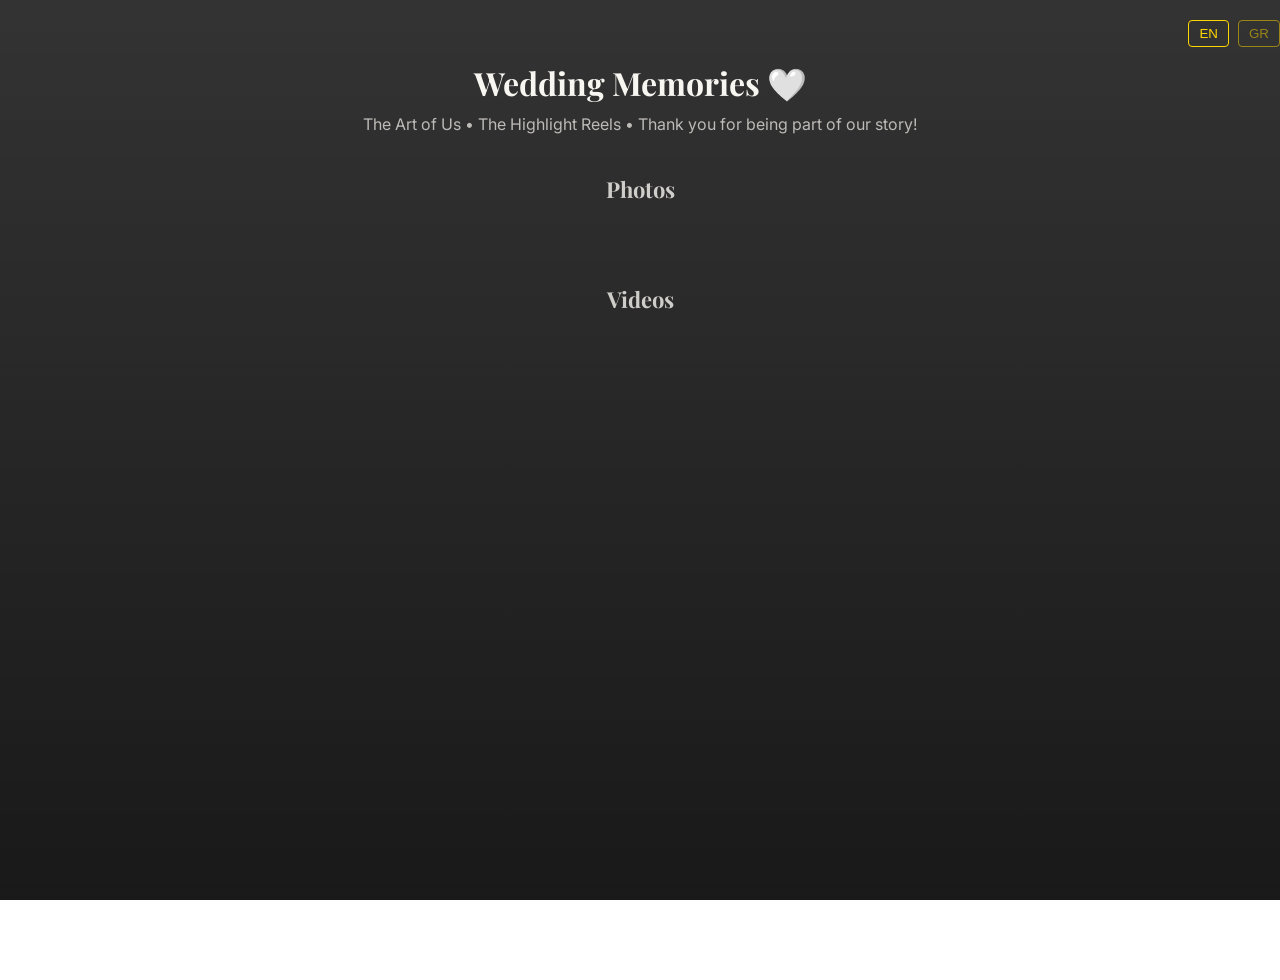
<file: src/digital-album.html>
<!DOCTYPE html>
<html>
<head>
<meta charset="UTF-8" />
<meta name="viewport" content="width=device-width, initial-scale=1.0" />
<title>Wedding Memories</title>

<link href="https://fonts.googleapis.com/css2?family=Playfair+Display:wght@500;700&family=Inter:wght@300;400&display=swap" rel="stylesheet">
<link rel="stylesheet" href="https://cdnjs.cloudflare.com/ajax/libs/font-awesome/6.5.1/css/all.min.css">
<link rel="icon" type="image/png" href="./media/us-married_copy.png">

<style>
:root{
  --gold:#d4af37;
  --ivory:#f8f6f1;
}
html { height: 100%; }

body {
  margin: 0;
  min-height: 100vh;
  font-family: 'Inter', sans-serif;
  color: var(--ivory);
  padding: 40px 20px;
  background:
    linear-gradient(rgba(0,0,0,.80), rgba(0,0,0,.90)),
    url('https://images.unsplash.com/photo-1520854221256-17451cc331bf?q=80&w=2000&auto=format&fit=crop');
  background-position: center center;
  background-size: cover;
  background-repeat: no-repeat;
  background-attachment: fixed;
}

header { position: absolute; top: 0; width: 100%; }

.language-switch { position: absolute; top: 20px; right: 20px; }
.language-switch button {
  background: transparent;
  border: 1px solid gold;
  color: gold;
  padding: 5px 10px;
  margin-left: 5px;
  cursor: pointer;
  border-radius: 4px;
  transition: all .2s;
}
.language-switch button:hover { background: gold; color: black; }

h1 {
  font-family: 'Playfair Display', serif;
  text-align: center;
  font-size: 32px;
  margin-bottom: 10px;
}
h2 {
  font-family: 'Playfair Display', serif;
  text-align: center;
  font-size: 22px;
  opacity: .8;
  margin: 40px 0 20px;
}
.subtitle { text-align: center; opacity: .7; margin-bottom: 40px; }

.gallery {
  display: grid;
  grid-template-columns: repeat(auto-fill, minmax(250px, 1fr));
  gap: 18px;
  max-width: 1200px;
  margin: 0 auto 60px auto;
  padding: 0 20px;
}

.photo-card {
  position: relative;
  border-radius: 25px;
  overflow: hidden;
  background: #111;
  box-shadow: 0 20px 60px rgba(0,0,0,.6);
  transition: all .4s ease;
  cursor: pointer;
  /* Ensure height is defined by content */
  aspect-ratio: 3 / 4;
}

.photo-card:hover {
  transform: scale(1.03);
  box-shadow: 0 25px 80px rgba(212,175,55,.3);
}

.photo-card img,
.photo-card video {
  width: 100%;
  height: 100%;
  object-fit: cover;
  display: block;
}

/* Smooth removal animation */
.photo-card.removing {
  animation: fadeOut .4s ease forwards;
  pointer-events: none;
}

@keyframes fadeOut { to { opacity: 0; transform: scale(0.95); } }

.fade-in {
  animation: fadeIn .6s ease forwards;
  opacity: 0;
}
@keyframes fadeIn { to { opacity: 1; } }

#status {
  text-align: center;
  margin-top: 20px;
  font-size: 14px;
  opacity: .6;
}

.section-empty {
  text-align: center;
  opacity: .4;
  font-size: 14px;
  grid-column: 1 / -1;
  padding: 20px 0;
}

/* ================= MODAL ================= */
.modal {
  position: fixed;
  inset: 0;
  background: rgba(0,0,0,0.95);
  display: none;
  align-items: center;
  justify-content: center;
  z-index: 1000;
  padding: 20px;
}

.modal-content {
  max-width: 90%;
  max-height: 80vh;
  border-radius: 20px;
  overflow: hidden;
  box-shadow: 0 20px 80px rgba(0,0,0,.8);
  display: flex;
  align-items: center;
  justify-content: center;
}

.modal-content img,
.modal-content video {
  max-width: 100%;
  max-height: 80vh;
  width: auto;
  height: auto;
  display: block;
}

.modal-actions {
  position: absolute;
  bottom: 40px;
  display: flex;
  gap: 20px;
}

.modal-btn {
  padding: 12px 20px;
  border-radius: 30px;
  border: none;
  cursor: pointer;
  font-size: 14px;
  background: var(--gold);
  color: #000;
  font-weight: 600;
  transition: opacity .2s;
}
.modal-btn:hover { opacity: .85; }

.close-btn {
  position: absolute;
  top: 30px;
  right: 30px;
  font-size: 28px;
  cursor: pointer;
  color: white;
  z-index: 10;
  line-height: 1;
}
</style>
</head>

<body>
<header>
  <div class="language-switch">
    <button onclick="setLanguage('en')" id="btn-en">EN</button>
    <button onclick="setLanguage('gr')" id="btn-gr">GR</button>
  </div>
</header>

<h1 id="header"></h1>
<div class="subtitle" id="subtitle"></div>

<h2 id="photos_header"></h2>
<div id="photoGallery" class="gallery"></div>

<h2 id="videos_header"></h2>
<div id="videoGallery" class="gallery"></div>

<p id="status"></p>

<!-- FULLSCREEN MODAL -->
<div id="mediaModal" class="modal">
  <span id="closeModal" class="close-btn">✕</span>
  <div class="modal-content"></div>
  <div class="modal-actions">
    <button id="downloadBtn" class="modal-btn">
      <i class="fa-solid fa-download"></i>
      <span class="btn-text" id="downloadLabel"></span>
    </button>
    <button id="shareBtn" class="modal-btn" style="display:none;">
      <i class="fa-solid fa-share-nodes"></i>
      <span class="btn-text" id="shareLabel"></span>
    </button>
  </div>
</div>

<!-- ================= i18n ================= -->
<script>
const translations = {
  en: {
    header: "Wedding Memories 🤍",
    subtitle: "The Art of Us • The Highlight Reels • Thank you for being part of our story!",
    photos_header: "Photos",
    videos_header: "Videos",
    status_loading: "Loading...",
    status_loaded: (n, total) => `Loaded ${n} / ${total}`,
    status_done: "",
    download: "Download",
    share: "Share"
  },
  gr: {
    header: "Γαμήλιες Αναμνήσεις 🤍",
    subtitle: "Η Τέχνη του «Μαζί» • Οι Κορυφαίες Στιγμές • Ευχαριστούμε που είστε κομμάτι της ιστορίας μας!",
    photos_header: "Φωτογραφίες",
    videos_header: "Βίντεο",
    status_loading: "Φόρτωση...",
    status_loaded: (n, total) => `Φορτώθηκαν ${n} / ${total}`,
    status_done: "",
    download: "Κατέβασμα",
    share: "Κοινοποίηση"
  }
};

let currentLang = "en";

function setLanguage(lang) {
  currentLang = lang;
  localStorage.setItem("language", lang);
  applyLanguage(lang);
}

function applyLanguage(lang) {
  const t = translations[lang] || translations.en;
  document.documentElement.lang = lang;
  document.getElementById("header").textContent          = t.header;
  document.getElementById("subtitle").textContent        = t.subtitle;
  document.getElementById("photos_header").textContent   = t.photos_header;
  document.getElementById("videos_header").textContent   = t.videos_header;
  document.getElementById("downloadLabel").textContent   = t.download;
  document.getElementById("shareLabel").textContent      = t.share;
  document.getElementById("btn-en").style.opacity        = lang === "en" ? "1" : "0.5";
  document.getElementById("btn-gr").style.opacity        = lang === "gr" ? "1" : "0.5";
}

document.addEventListener("DOMContentLoaded", () => {
  const saved = localStorage.getItem("language") || "en";
  setLanguage(saved);
});

function t(key, ...args) {
  const entry = translations[currentLang]?.[key] ?? translations.en[key];
  return typeof entry === "function" ? entry(...args) : entry ?? "";
}
</script>

<!-- ================= MAIN APP ================= -->
<script type="module">
import { createClient } from "https://esm.sh/@supabase/supabase-js@2.45.4";

/* ─── CONFIG ─────────────────────────────────────────────── */
const SUPABASE_URL      = "https://qgdifervtqgkmvonawza.supabase.co";
const SUPABASE_ANON_KEY = "eyJhbGciOiJIUzI1NiIsInR5cCI6IkpXVCJ9.eyJpc3MiOiJzdXBhYmFzZSIsInJlZiI6InFnZGlmZXJ2dHFna212b25hd3phIiwicm9sZSI6ImFub24iLCJpYXQiOjE3NzA4MTU2MDUsImV4cCI6MjA4NjM5MTYwNX0.v_Kf0OWU1F8DC3ThOPaYNne8b6a1EjPpOpGAb4HAvpA";
const PUBLIC_BUCKET     = "public-pics";
const PAGE_SIZE         = 100;

/* ─── STATE ──────────────────────────────────────────────── */
const supabase      = createClient(SUPABASE_URL, SUPABASE_ANON_KEY);
const photoGallery  = document.getElementById("photoGallery");
const videoGallery  = document.getElementById("videoGallery");
const statusEl      = document.getElementById("status");
const modal         = document.getElementById("mediaModal");
const modalContent  = modal.querySelector(".modal-content");

let allFiles     = [];   // full sorted file list from DB
let loadedFiles  = new Set(); // file_path strings already rendered
let lastIndex    = 0;
let isLoading    = false;

let currentURL      = null;
let currentFileName = null;
let currentType     = "image";

/* ─── HELPERS ────────────────────────────────────────────── */
function isMobile() {
  return /Mobi|Android|iPhone|iPad|iPod|BlackBerry|IEMobile|Opera Mini/i.test(navigator.userAgent);
}

function isVideo(path) {
  return /\.(mp4|webm|mov)$/i.test(path);
}

function setStatus(msg) {
  statusEl.textContent = msg;
}

/* --- SCHEMA PROBE ---
   Check once at startup whether the `bucket` column exists.
   Cached so every subsequent query uses the right shape.
-------------------------------------------------- */
let hasBucketColumn = null;

async function probeBucketColumn() {
  if (hasBucketColumn !== null) return;
  try {
    const { error } = await supabase
      .from("uploads")
      .select("bucket")
      .limit(1)
      .maybeSingle();
    // PostgREST code "42703" = undefined_column
    hasBucketColumn = !error || error.code !== "42703";
  } catch (_) {
    hasBucketColumn = false;
  }
  console.log("[schema] bucket column " + (hasBucketColumn ? "found" : "not found - using visibility-only filter"));
}

/* --- SOURCE OF TRUTH: uploads table ---
   Always queries the DB, never lists storage directly.
   If bucket column exists we filter by it so files moved to
   private-pics vanish the instant their DB row is updated.
-------------------------------------------------- */
async function fetchPublicFilePaths() {
  await probeBucketColumn();

  let query = supabase
    .from("uploads")
    .select("file_path, file_type, created_at")
    .eq("visibility", "public")
    .order("created_at", { ascending: false });

  if (hasBucketColumn) {
    query = query.eq("bucket", PUBLIC_BUCKET);
  }

  const { data, error } = await query;

  if (error) {
    const msg = error.message || error.code || error.hint || "unknown error";
    console.error("[fetchPublicFilePaths] " + msg);
    setStatus("Could not load photos - check console for details.");
    return [];
  }

  return data ?? [];
}

/* ─── INITIAL LOAD ───────────────────────────────────────── */
async function initialLoad() {
  setStatus(t("status_loading"));
  loadedFiles.clear();
  photoGallery.innerHTML = "";
  videoGallery.innerHTML = "";
  lastIndex = 0;

  const rows = await fetchPublicFilePaths();

  if (!rows.length) {
    setStatus(t("status_done"));
    return;
  }

  // Store file paths for paginated rendering
  allFiles = rows.map(r => ({
    path:     r.file_path,
    fileType: r.file_type ?? null
  }));

  await renderNextPage();
}

/* ─── PAGINATED RENDERING ────────────────────────────────── */
async function renderNextPage() {
  if (isLoading || lastIndex >= allFiles.length) return;
  isLoading = true;

  const slice     = allFiles.slice(lastIndex, lastIndex + PAGE_SIZE);
  const paths     = slice.map(f => f.path);
  lastIndex      += PAGE_SIZE;

  // Batch-create signed URLs (1 API call for the whole page)
  const { data: signed, error } = await supabase.storage
    .from(PUBLIC_BUCKET)
    .createSignedUrls(paths, 3600);

  if (error) {
    console.error("[createSignedUrls]", error);
    isLoading = false;
    return;
  }

  signed.forEach((item, i) => {
    if (!item.signedUrl || loadedFiles.has(item.path)) return;

    // Determine type: prefer DB file_type, fallback to extension
    const dbType   = slice[i]?.fileType ?? "";
    const type     = dbType.startsWith("video") || isVideo(item.path) ? "video" : "image";

    createMediaCard(item.path, item.signedUrl, type);
  });

  setStatus(
    lastIndex < allFiles.length
      ? t("status_loaded", Math.min(lastIndex, allFiles.length), allFiles.length)
      : t("status_done")
  );

  isLoading = false;
}

/* ─── REMOVE CARD (called on visibility/bucket change) ──── */
function removeCard(filePath) {
  const card = document.querySelector(`.photo-card[data-file-path="${CSS.escape(filePath)}"]`);
  if (!card) return;

  card.classList.add("removing");

  // If this card is currently open in the modal, close it
  if (currentFileName === filePath) {
    closeModal();
  }

  card.addEventListener("animationend", () => {
    card.remove();
    loadedFiles.delete(filePath);

    // Remove from allFiles list so it isn't re-fetched in next page
    allFiles = allFiles.filter(f => f.path !== filePath);
  }, { once: true });
}

/* ─── MODAL ──────────────────────────────────────────────── */
function openModal(url, filePath, type) {
  currentURL      = url;
  currentFileName = filePath;
  currentType     = type;

  modalContent.innerHTML = "";

  if (type === "video") {
    const video       = document.createElement("video");
    video.src         = url;
    video.controls    = true;
    video.autoplay    = true;
    video.playsInline = true;
    modalContent.appendChild(video);
  } else {
    const img = document.createElement("img");
    img.src   = url;
    modalContent.appendChild(img);
  }

  document.getElementById("shareBtn").style.display =
    (isMobile() && navigator.canShare) ? "inline-block" : "none";

  modal.style.display = "flex";
}

function closeModal() {
  const video = modalContent.querySelector("video");
  if (video) video.pause();
  modal.style.display = "none";
}

document.getElementById("closeModal").addEventListener("click", closeModal);

modal.addEventListener("click", e => {
  if (e.target === modal) closeModal();
});

document.addEventListener("keydown", e => {
  if (e.key === "Escape") closeModal();
});

/* ─── DOWNLOAD ───────────────────────────────────────────── */
document.getElementById("downloadBtn").addEventListener("click", async () => {
  if (!currentURL) return;
  try {
    const response = await fetch(currentURL);
    const blob     = await response.blob();
    const filename = currentFileName.split("/").pop();

    if (isMobile()) {
      window.open(URL.createObjectURL(blob), "_blank");
    } else {
      const a      = document.createElement("a");
      a.href       = URL.createObjectURL(blob);
      a.download   = filename;
      document.body.appendChild(a);
      a.click();
      a.remove();
    }
  } catch (err) {
    console.error("Download failed:", err);
  }
});

/* ─── SHARE ──────────────────────────────────────────────── */
document.getElementById("shareBtn").addEventListener("click", async () => {
  if (!currentURL || !isMobile()) return;
  try {
    const response = await fetch(currentURL);
    const blob     = await response.blob();
    const filename = currentFileName.split("/").pop();
    const file     = new File([blob], filename, { type: blob.type });

    if (navigator.canShare?.({ files: [file] })) {
      await navigator.share({
        title: "Wedding Memory 🤍",
        text:  "Beautiful moment from the wedding ✨",
        files: [file]
      });
    } else {
      alert("Sharing not supported on this device.");
    }
  } catch (err) {
    console.error("Share failed:", err);
  }
});

/* ─── INFINITE SCROLL ────────────────────────────────────── */
window.addEventListener("scroll", () => {
  if (window.innerHeight + window.scrollY >= document.body.offsetHeight - 400) {
    renderNextPage();
  }
});

/* --- REALTIME SUBSCRIPTION ---
   Handles all uploads table changes:
   INSERT  + public  + public-pics bucket  -> prepend card
   UPDATE  -> not public OR wrong bucket   -> remove card
   UPDATE  -> back to public               -> prepend card
   DELETE                                  -> remove card
-------------------------------------------------- */
supabase
  .channel("uploads-realtime")
  .on(
    "postgres_changes",
    { event: "*", schema: "public", table: "uploads" },
    async (payload) => {
      try {
        const { eventType, new: newRow, old: oldRow } = payload;

        if (eventType === "DELETE") {
          removeCard(oldRow.file_path);
          return;
        }

        const filePath    = newRow.file_path;
        const isPublic    = newRow.visibility === "public";
        const inPubBucket = !hasBucketColumn || newRow.bucket === PUBLIC_BUCKET;
        const shouldShow  = isPublic && inPubBucket;

        if (eventType === "UPDATE") {
          if (!shouldShow) {
            removeCard(filePath);
          } else if (!loadedFiles.has(filePath)) {
            await prependSingleFile(filePath, newRow.file_type);
          }
          return;
        }

        if (eventType === "INSERT" && shouldShow && !loadedFiles.has(filePath)) {
          await prependSingleFile(filePath, newRow.file_type);
        }
      } catch (err) {
        // Swallow internal realtime errors (e.g. DataCloneError from channel internals)
        console.warn("[Realtime] handler error:", err && err.message || err);
      }
    }
  )
  .subscribe((status, err) => {
    if (status === "SUBSCRIBED") {
      console.log("[Realtime] Subscribed to uploads changes");
    } else if (err) {
      console.warn("[Realtime] Subscription issue:", err && err.message || status);
    }
  });

/* ─── PREPEND A SINGLE NEW FILE ──────────────────────────── */
async function prependSingleFile(filePath, dbFileType) {
  const { data, error } = await supabase.storage
    .from(PUBLIC_BUCKET)
    .createSignedUrl(filePath, 3600);

  if (error || !data?.signedUrl) {
    console.warn("[prependSingleFile] Could not get signed URL for", filePath);
    return;
  }

  const type = (dbFileType ?? "").startsWith("video") || isVideo(filePath) ? "video" : "image";
  const card = buildCard(filePath, data.signedUrl, type);

  // Prepend to top of the correct gallery
  const gallery = type === "video" ? videoGallery : photoGallery;
  gallery.prepend(card);

  loadedFiles.add(filePath);
  allFiles.unshift({ path: filePath, fileType: dbFileType ?? null });
}

/* ─── BUILD CARD (no side effects, returns element) ─────── */
function buildCard(filePath, url, type) {
  const card            = document.createElement("div");
  card.className        = "photo-card fade-in";
  card.dataset.filePath = filePath;

  if (type === "video") {
    const video       = document.createElement("video");
    video.src         = url;
    video.preload     = "metadata";
    video.muted       = true;
    video.loop        = true;
    video.playsInline = true;
    card.appendChild(video);
  } else {
    const img    = document.createElement("img");
    img.src      = url;
    img.loading  = "lazy";
    img.decoding = "async";
    card.appendChild(img);
  }

  card.addEventListener("click", () => openModal(url, filePath, type));
  return card;
}

/* ─── CREATE CARD (delegates to buildCard, appends to gallery) ── */
function createMediaCard(filePath, url, type) {
  if (loadedFiles.has(filePath)) return;
  loadedFiles.add(filePath);
  const card = buildCard(filePath, url, type);
  if (type === "video") videoGallery.appendChild(card);
  else                  photoGallery.appendChild(card);
}

/* ─── KICK OFF ───────────────────────────────────────────── */
initialLoad();
</script>
</body>
</html>
</file>
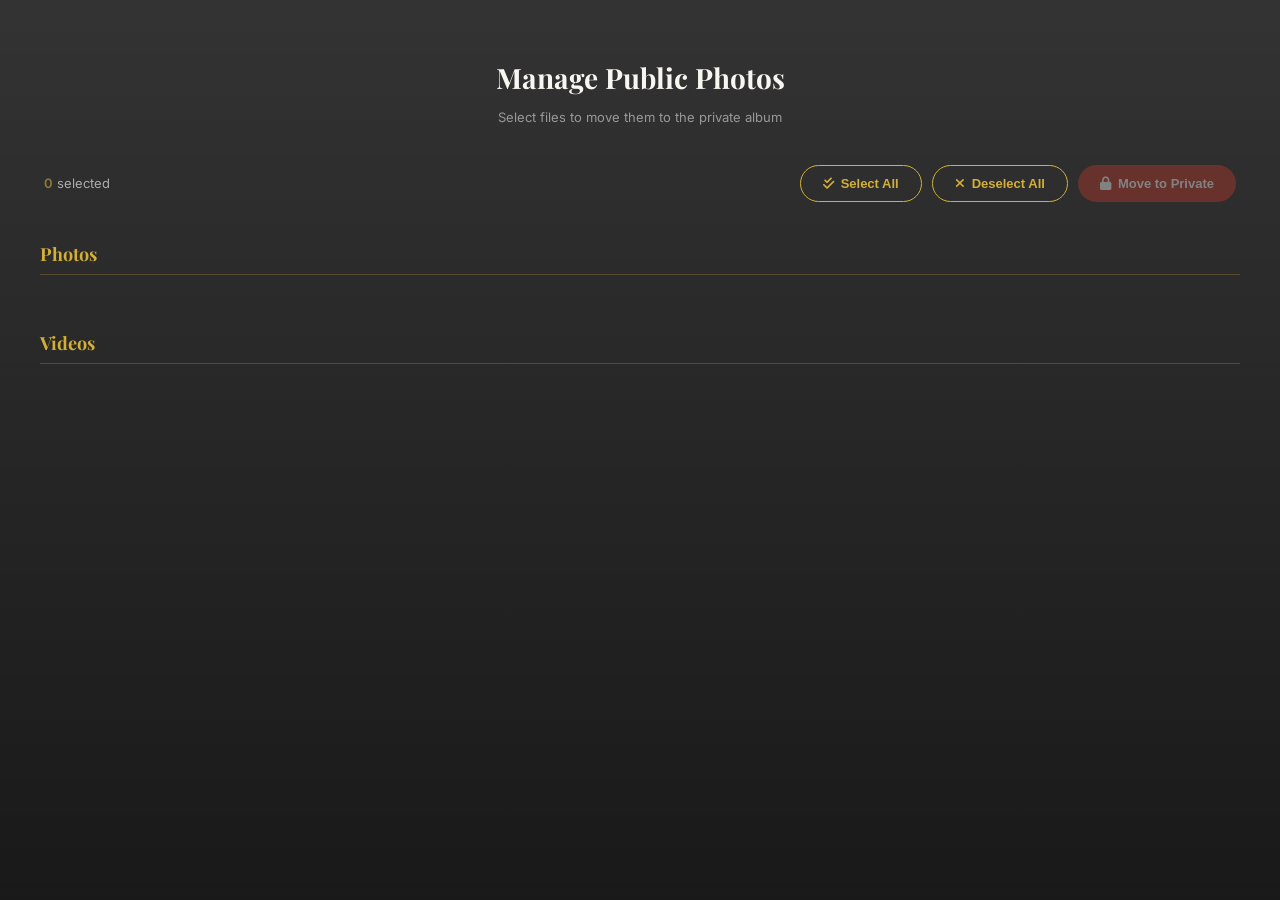
<file: src/manage-public.html>
<!DOCTYPE html>
<html>
<head>
<meta charset="UTF-8" />
<meta name="viewport" content="width=device-width, initial-scale=1.0" />
<link href="https://fonts.googleapis.com/css2?family=Playfair+Display:wght@500;700&family=Inter:wght@300;400&display=swap" rel="stylesheet">
<link rel="stylesheet" href="https://cdnjs.cloudflare.com/ajax/libs/font-awesome/6.5.1/css/all.min.css">
<link rel="icon" type="image/png" href="./media/us-married_copy.png">
<title>Manage Public Photos</title>

<style>
:root {
  --gold: #d4af37;
  --ivory: #f8f6f1;
}

* { box-sizing: border-box; }

body {
  margin: 0;
  min-height: 100vh;
  font-family: 'Inter', sans-serif;
  color: white;
  padding: 40px 20px 80px;
  background:
    linear-gradient(rgba(0,0,0,.80), rgba(0,0,0,.90)),
    url('https://images.unsplash.com/photo-1520854221256-17451cc331bf?q=80&w=2000&auto=format&fit=crop');
  background-position: center center;
  background-size: cover;
  background-repeat: no-repeat;
  background-attachment: fixed;
}

h1 {
  text-align: center;
  font-family: 'Playfair Display', serif;
  font-size: 28px;
  margin-bottom: 6px;
  color: var(--ivory);
}

.page-subtitle {
  text-align: center;
  opacity: .5;
  font-size: 13px;
  margin-bottom: 40px;
}

h3 {
  font-family: 'Playfair Display', serif;
  font-size: 18px;
  color: var(--gold);
  margin: 40px 0 16px;
  padding-bottom: 8px;
  border-bottom: 1px solid rgba(212,175,55,.25);
}

/* ── TOOLBAR ── */
.toolbar {
  display: flex;
  align-items: center;
  justify-content: space-between;
  flex-wrap: wrap;
  gap: 12px;
  max-width: 1200px;
  margin: 0 auto 24px;
  padding: 0 4px;
}

.selection-info {
  font-size: 13px;
  opacity: .6;
  min-width: 140px;
}

.selection-info span {
  color: var(--gold);
  font-weight: 600;
}

.toolbar-actions {
  display: flex;
  gap: 10px;
  flex-wrap: wrap;
}

/* ── BUTTONS ── */
.btn {
  padding: 10px 22px;
  border-radius: 40px;
  border: none;
  font-weight: 600;
  font-size: 13px;
  cursor: pointer;
  transition: opacity .2s, transform .15s;
  display: inline-flex;
  align-items: center;
  gap: 7px;
}
.btn:hover  { opacity: .85; transform: translateY(-1px); }
.btn:active { transform: translateY(0); }

.btn-gold    { background: var(--gold); color: #000; }
.btn-outline { background: transparent; color: var(--gold); border: 1px solid var(--gold); }
.btn-danger  { background: #c0392b; color: #fff; }
.btn:disabled { opacity: .4; cursor: not-allowed; transform: none; }

/* ── GALLERY ── */
.gallery {
  display: grid;
  grid-template-columns: repeat(auto-fill, minmax(220px, 1fr));
  gap: 20px;
  max-width: 1200px;
  margin: 0 auto;
}

/* ── CARD ── */
.photo-card {
  position: relative;
  border-radius: 20px;
  overflow: hidden;
  cursor: pointer;
  transition: all .35s cubic-bezier(.22,1,.36,1);
  box-shadow: 0 10px 40px rgba(0,0,0,.5);
  aspect-ratio: 3 / 4;
  background: #111;
}

.photo-card img,
.photo-card video {
  width: 100%;
  height: 100%;
  object-fit: cover;
  display: block;
  transition: transform .4s ease;
}

.photo-card:hover {
  transform: translateY(-6px) scale(1.02);
  box-shadow:
    0 0 0 2px rgba(212,175,55,.4),
    0 25px 60px rgba(212,175,55,.25);
}

.photo-card:hover img,
.photo-card:hover video {
  transform: scale(1.05);
}

/* Selected state */
.photo-card.selected {
  transform: scale(1.03);
  box-shadow:
    0 0 0 4px var(--gold),
    0 0 40px rgba(212,175,55,.6),
    0 0 80px rgba(212,175,55,.3);
  animation: selectPulse 1.8s ease-in-out infinite;
}

@keyframes selectPulse {
  0%   { box-shadow: 0 0 0 4px var(--gold), 0 0 40px rgba(212,175,55,.6), 0 0 80px rgba(212,175,55,.3); }
  50%  { box-shadow: 0 0 0 4px var(--gold), 0 0 60px rgba(212,175,55,.8), 0 0 120px rgba(212,175,55,.5); }
  100% { box-shadow: 0 0 0 4px var(--gold), 0 0 40px rgba(212,175,55,.6), 0 0 80px rgba(212,175,55,.3); }
}

/* Checkmark badge */
.photo-card::after {
  content: "✔";
  position: absolute;
  top: 10px;
  right: 12px;
  width: 30px;
  height: 30px;
  border-radius: 50%;
  background: var(--gold);
  color: #000;
  display: flex;
  align-items: center;
  justify-content: center;
  font-weight: bold;
  font-size: 14px;
  opacity: 0;
  transform: scale(.5);
  transition: all .25s ease;
  pointer-events: none;
}
.photo-card.selected::after {
  opacity: 1;
  transform: scale(1);
}

/* Video thumb overlay */
.video-overlay {
  position: absolute;
  inset: 0;
  display: flex;
  align-items: center;
  justify-content: center;
  background: rgba(0,0,0,.4);
  pointer-events: none;
}
.video-overlay i {
  font-size: 42px;
  color: rgba(255,255,255,.85);
  filter: drop-shadow(0 2px 8px rgba(0,0,0,.6));
}

/* Removing animation */
.photo-card.removing {
  animation: fadeOut .35s ease forwards;
  pointer-events: none;
}
@keyframes fadeOut { to { opacity: 0; transform: scale(.95); } }

/* Empty section label */
.empty-label {
  opacity: .3;
  font-size: 13px;
  text-align: center;
  padding: 20px 0;
  grid-column: 1 / -1;
}

/* ── STATUS BAR ── */
#status {
  text-align: center;
  margin-top: 24px;
  font-size: 13px;
  opacity: .6;
  min-height: 20px;
}

/* ── TOAST ── */
.toast {
  position: fixed;
  bottom: 30px;
  left: 50%;
  transform: translateX(-50%) translateY(20px);
  background: rgba(30,30,30,.95);
  border: 1px solid rgba(212,175,55,.4);
  color: var(--ivory);
  padding: 12px 24px;
  border-radius: 30px;
  font-size: 14px;
  opacity: 0;
  transition: all .3s ease;
  z-index: 999;
  white-space: nowrap;
}
.toast.show {
  opacity: 1;
  transform: translateX(-50%) translateY(0);
}

/* ── PROGRESS BAR ── */
.progress-wrap {
  max-width: 400px;
  margin: 16px auto 0;
  display: none;
}
.progress-wrap.visible { display: block; }
.progress-bar-bg {
  background: rgba(255,255,255,.1);
  border-radius: 10px;
  height: 6px;
  overflow: hidden;
}
.progress-bar-fill {
  height: 100%;
  background: var(--gold);
  border-radius: 10px;
  width: 0%;
  transition: width .3s ease;
}
.progress-label {
  text-align: center;
  font-size: 12px;
  opacity: .5;
  margin-top: 6px;
}
</style>
</head>

<body>

<h1>Manage Public Photos</h1>
<p class="page-subtitle">Select files to move them to the private album</p>

<div class="toolbar">
  <div class="selection-info">
    <span id="selectedCount">0</span> selected
  </div>
  <div class="toolbar-actions">
    <button class="btn btn-outline" id="selectAllBtn">
      <i class="fa-solid fa-check-double"></i> Select All
    </button>
    <button class="btn btn-outline" id="deselectBtn">
      <i class="fa-solid fa-xmark"></i> Deselect All
    </button>
    <button class="btn btn-danger" id="moveBtn" disabled>
      <i class="fa-solid fa-lock"></i> Move to Private
    </button>
  </div>
</div>

<div style="max-width:1200px;margin:0 auto;">
  <h3>Photos</h3>
  <div id="photoGallery" class="gallery"></div>

  <h3>Videos</h3>
  <div id="videoGallery" class="gallery"></div>
</div>

<div class="progress-wrap" id="progressWrap">
  <div class="progress-bar-bg">
    <div class="progress-bar-fill" id="progressFill"></div>
  </div>
  <div class="progress-label" id="progressLabel"></div>
</div>

<p id="status"></p>

<div class="toast" id="toast"></div>

<script type="module">
// ── pinned to same version as gallery to avoid DataCloneError ──
import { createClient } from "https://esm.sh/@supabase/supabase-js@2.45.4";

/* ─── CONFIG ─────────────────────────────────────────────── */
const SUPABASE_URL      = "https://qgdifervtqgkmvonawza.supabase.co";
const SUPABASE_ANON_KEY = "eyJhbGciOiJIUzI1NiIsInR5cCI6IkpXVCJ9.eyJpc3MiOiJzdXBhYmFzZSIsInJlZiI6InFnZGlmZXJ2dHFna212b25hd3phIiwicm9sZSI6ImFub24iLCJpYXQiOjE3NzA4MTU2MDUsImV4cCI6MjA4NjM5MTYwNX0.v_Kf0OWU1F8DC3ThOPaYNne8b6a1EjPpOpGAb4HAvpA";
const PUBLIC_BUCKET     = "public-pics";
const PRIVATE_BUCKET    = "private-pics";
const PAGE_SIZE         = 100;
const MOVE_CHUNK        = 10; // concurrent downloads per batch

/* ─── DOM ────────────────────────────────────────────────── */
const photoGallery  = document.getElementById("photoGallery");
const videoGallery  = document.getElementById("videoGallery");
const statusEl      = document.getElementById("status");
const moveBtn       = document.getElementById("moveBtn");
const selectAllBtn  = document.getElementById("selectAllBtn");
const deselectBtn   = document.getElementById("deselectBtn");
const selectedCount = document.getElementById("selectedCount");
const progressWrap  = document.getElementById("progressWrap");
const progressFill  = document.getElementById("progressFill");
const progressLabel = document.getElementById("progressLabel");
const toastEl       = document.getElementById("toast");

/* ─── STATE ──────────────────────────────────────────────── */
const supabase    = createClient(SUPABASE_URL, SUPABASE_ANON_KEY);
let allFiles      = [];
let loadedFiles   = new Set();
let selectedFiles = new Set();
let lastIndex     = 0;
let isLoading     = false;
let hasBucketColumn = null;

/* ─── TOAST ──────────────────────────────────────────────── */
let toastTimer;
function toast(msg, duration = 3000) {
  clearTimeout(toastTimer);
  toastEl.textContent = msg;
  toastEl.classList.add("show");
  toastTimer = setTimeout(() => toastEl.classList.remove("show"), duration);
}

/* ─── STATUS ─────────────────────────────────────────────── */
function setStatus(msg) { statusEl.textContent = msg; }

/* ─── SELECTION COUNTER ──────────────────────────────────── */
function updateSelectionUI() {
  selectedCount.textContent = selectedFiles.size;
  moveBtn.disabled = selectedFiles.size === 0;
}

/* ─── HELPERS ────────────────────────────────────────────── */
function isVideo(path) {
  return /\.(mp4|webm|mov)$/i.test(path);
}

/* ─── SCHEMA PROBE ───────────────────────────────────────── */
async function probeBucketColumn() {
  if (hasBucketColumn !== null) return;
  try {
    const { error } = await supabase
      .from("uploads")
      .select("bucket")
      .limit(1)
      .maybeSingle();
    hasBucketColumn = !error || error.code !== "42703";
  } catch (_) {
    hasBucketColumn = false;
  }
  console.log("[schema] bucket column " + (hasBucketColumn ? "found" : "not found"));
}

/* ─── INITIAL LOAD ───────────────────────────────────────── */
async function loadFiles(nextPage = false) {
  if (isLoading) return;
  isLoading = true;

  if (!nextPage) {
    photoGallery.innerHTML = "";
    videoGallery.innerHTML = "";
    selectedFiles.clear();
    loadedFiles.clear();
    lastIndex = 0;
    updateSelectionUI();
    setStatus("Loading...");

    // Fetch file list from DB (source of truth — same as gallery page)
    await probeBucketColumn();

    let query = supabase
      .from("uploads")
      .select("file_path, file_type, created_at")
      .eq("visibility", "public")
      .order("created_at", { ascending: false });

    if (hasBucketColumn) {
      query = query.eq("bucket", PUBLIC_BUCKET);
    }

    const { data, error } = await query;

    if (error) {
      const msg = error.message || error.code || "unknown error";
      console.error("[loadFiles]", msg);
      setStatus("Error loading files: " + msg);
      isLoading = false;
      return;
    }

    allFiles = (data || []).map(r => ({
      path:     r.file_path,
      fileType: r.file_type ?? null
    }));

    if (!allFiles.length) {
      setStatus("No public files found.");
      isLoading = false;
      return;
    }
  }

  // Paginated rendering
  const slice = allFiles.slice(lastIndex, lastIndex + PAGE_SIZE);
  lastIndex += PAGE_SIZE;

  if (!slice.length) {
    setStatus("");
    isLoading = false;
    return;
  }

  const paths = slice.map(f => f.path);

  const { data: signedUrls, error: signErr } = await supabase.storage
    .from(PUBLIC_BUCKET)
    .createSignedUrls(paths, 3600);

  if (signErr) {
    const msg = signErr.message || signErr.code || "unknown error";
    console.error("[createSignedUrls]", msg);
    setStatus("Signed URL error: " + msg);
    isLoading = false;
    return;
  }

  signedUrls.forEach((item, i) => {
    if (!item.signedUrl || loadedFiles.has(item.path)) return;
    const dbType = slice[i]?.fileType ?? "";
    const type   = dbType.startsWith("video") || isVideo(item.path) ? "video" : "image";
    createMediaCard(item.path, item.signedUrl, type);
  });

  setStatus(
    lastIndex < allFiles.length
      ? `Loaded ${Math.min(lastIndex, allFiles.length)} / ${allFiles.length}`
      : ""
  );

  isLoading = false;
}

/* ─── CREATE CARD ────────────────────────────────────────── */
function createMediaCard(filePath, url, type) {
  if (loadedFiles.has(filePath)) return;
  loadedFiles.add(filePath);

  const card            = document.createElement("div");
  card.className        = "photo-card";
  card.dataset.filePath = filePath;

  if (type === "video") {
    const video       = document.createElement("video");
    video.src         = url;
    video.preload     = "metadata";
    video.muted       = true;
    video.playsInline = true;
    card.appendChild(video);

    const overlay = document.createElement("div");
    overlay.className = "video-overlay";
    overlay.innerHTML = '<i class="fa-solid fa-circle-play"></i>';
    card.appendChild(overlay);
  } else {
    const img    = document.createElement("img");
    img.src      = url;
    img.loading  = "lazy";
    img.decoding = "async";
    card.appendChild(img);
  }

  card.addEventListener("click", () => toggleSelect(card, filePath));

  if (type === "video") videoGallery.appendChild(card);
  else                  photoGallery.appendChild(card);
}

/* ─── TOGGLE SELECT ──────────────────────────────────────── */
function toggleSelect(card, filePath) {
  if (selectedFiles.has(filePath)) {
    selectedFiles.delete(filePath);
    card.classList.remove("selected");
  } else {
    selectedFiles.add(filePath);
    card.classList.add("selected");
  }
  updateSelectionUI();
}

/* ─── SELECT ALL / DESELECT ALL ──────────────────────────── */
selectAllBtn.addEventListener("click", () => {
  document.querySelectorAll(".photo-card").forEach(card => {
    const fp = card.dataset.filePath;
    if (!fp) return;
    selectedFiles.add(fp);
    card.classList.add("selected");
  });
  updateSelectionUI();
});

deselectBtn.addEventListener("click", () => {
  document.querySelectorAll(".photo-card").forEach(card => {
    card.classList.remove("selected");
  });
  selectedFiles.clear();
  updateSelectionUI();
});

/* ─── MOVE TO PRIVATE ────────────────────────────────────────
   For each file:
   1. Download blob from public-pics
   2. Upload to private-pics
   3. Delete from public-pics
   4. UPDATE uploads row: bucket + visibility
   5. Animate card out of the grid
   All done in chunks to avoid overwhelming the browser / API.
────────────────────────────────────────────────────────────── */
moveBtn.addEventListener("click", async () => {
  if (!selectedFiles.size) return;

  const files = Array.from(selectedFiles);
  const confirmed = confirm(
    `Move ${files.length} file${files.length > 1 ? "s" : ""} to private?\nThis cannot be undone from this page.`
  );
  if (!confirmed) return;

  moveBtn.disabled    = true;
  selectAllBtn.disabled = true;
  deselectBtn.disabled  = true;

  progressWrap.classList.add("visible");
  setProgress(0, files.length);

  let done    = 0;
  let failed  = 0;

  for (let i = 0; i < files.length; i += MOVE_CHUNK) {
    const chunk = files.slice(i, i + MOVE_CHUNK);

    // 1 + 2: Download then upload in parallel within chunk
    const results = await Promise.allSettled(
      chunk.map(async (filePath) => {
        // Download
        const { data: blob, error: dlErr } = await supabase.storage
          .from(PUBLIC_BUCKET)
          .download(filePath);

        if (dlErr || !blob) throw new Error("Download failed: " + (dlErr?.message || "no data"));

        // Upload to private bucket
        const { error: ulErr } = await supabase.storage
          .from(PRIVATE_BUCKET)
          .upload(filePath, blob, { upsert: true });

        if (ulErr) throw new Error("Upload failed: " + ulErr.message);

        return filePath;
      })
    );

    // Collect successfully transferred files
    const succeeded = results
      .map((r, idx) => r.status === "fulfilled" ? chunk[idx] : null)
      .filter(Boolean);

    const failedInChunk = results.filter(r => r.status === "rejected");
    failed += failedInChunk.length;

    if (failedInChunk.length) {
      failedInChunk.forEach(r => console.error("[move] transfer error:", r.reason));
    }

    if (succeeded.length) {
      // 3. Delete from public bucket
      const { error: rmErr } = await supabase.storage
        .from(PUBLIC_BUCKET)
        .remove(succeeded);

      if (rmErr) {
        console.error("[move] remove error:", rmErr.message || rmErr);
      }

      // 4. Update DB row atomically
      const { error: dbErr } = await supabase
        .from("uploads")
        .update({ bucket: PRIVATE_BUCKET, visibility: "private" })
        .in("file_path", succeeded);

      if (dbErr) {
        console.error("[move] DB update error:", dbErr.message || dbErr);
      }

      // 5. Animate cards out
      succeeded.forEach(fp => {
        removeCard(fp);
        selectedFiles.delete(fp);
        allFiles = allFiles.filter(f => f.path !== fp);
      });
    }

    done += chunk.length;
    setProgress(done, files.length);
  }

  progressWrap.classList.remove("visible");
  moveBtn.disabled    = false;
  selectAllBtn.disabled = false;
  deselectBtn.disabled  = false;
  updateSelectionUI();

  if (failed === 0) {
    toast(`✓ ${files.length} file${files.length > 1 ? "s" : ""} moved to private`);
    setStatus("");
  } else {
    toast(`⚠ ${files.length - failed} moved, ${failed} failed — check console`, 5000);
    setStatus(`${failed} file(s) failed to move. Check the browser console.`);
  }
});

/* ─── PROGRESS ───────────────────────────────────────────── */
function setProgress(done, total) {
  const pct = total ? Math.round((done / total) * 100) : 0;
  progressFill.style.width  = pct + "%";
  progressLabel.textContent = `${done} / ${total} files`;
}

/* ─── REMOVE CARD ────────────────────────────────────────── */
function removeCard(filePath) {
  const card = document.querySelector(`.photo-card[data-file-path="${CSS.escape(filePath)}"]`);
  if (!card) return;
  card.classList.remove("selected");
  card.classList.add("removing");
  card.addEventListener("animationend", () => {
    card.remove();
    loadedFiles.delete(filePath);
  }, { once: true });
}

/* ─── REALTIME ───────────────────────────────────────────── */
supabase
  .channel("admin-uploads-realtime")
  .on(
    "postgres_changes",
    { event: "*", schema: "public", table: "uploads" },
    async (payload) => {
      try {
        const { eventType, new: newRow, old: oldRow } = payload;

        if (eventType === "DELETE") {
          removeCard(oldRow.file_path);
          return;
        }

        const filePath    = newRow.file_path;
        const isPublic    = newRow.visibility === "public";
        const inPubBucket = !hasBucketColumn || newRow.bucket === PUBLIC_BUCKET;
        const shouldShow  = isPublic && inPubBucket;

        if (eventType === "UPDATE") {
          if (!shouldShow) {
            // Another session already moved it — remove from this view too
            removeCard(filePath);
            selectedFiles.delete(filePath);
            updateSelectionUI();
          }
          return;
        }

        if (eventType === "INSERT" && shouldShow && !loadedFiles.has(filePath)) {
          // New upload appeared — fetch its signed URL and prepend
          const { data, error } = await supabase.storage
            .from(PUBLIC_BUCKET)
            .createSignedUrl(filePath, 3600);

          if (!error && data?.signedUrl) {
            const type = (newRow.file_type ?? "").startsWith("video") || isVideo(filePath)
              ? "video" : "image";

            const card = document.createElement("div");
            card.className        = "photo-card";
            card.dataset.filePath = filePath;

            if (type === "video") {
              const v       = document.createElement("video");
              v.src         = data.signedUrl;
              v.preload     = "metadata";
              v.muted       = true;
              v.playsInline = true;
              card.appendChild(v);
              const overlay = document.createElement("div");
              overlay.className = "video-overlay";
              overlay.innerHTML = '<i class="fa-solid fa-circle-play"></i>';
              card.appendChild(overlay);
            } else {
              const img    = document.createElement("img");
              img.src      = data.signedUrl;
              img.loading  = "lazy";
              card.appendChild(img);
            }

            card.addEventListener("click", () => toggleSelect(card, filePath));

            const gallery = type === "video" ? videoGallery : photoGallery;
            gallery.prepend(card);
            loadedFiles.add(filePath);
            allFiles.unshift({ path: filePath, fileType: newRow.file_type ?? null });
          }
        }
      } catch (err) {
        console.warn("[Realtime] handler error:", err?.message || err);
      }
    }
  )
  .subscribe((status, err) => {
    if (status === "SUBSCRIBED") {
      console.log("[Realtime] Admin channel subscribed");
    } else if (err) {
      console.warn("[Realtime] Subscription issue:", err?.message || status);
    }
  });

/* ─── INFINITE SCROLL ────────────────────────────────────── */
window.addEventListener("scroll", () => {
  if (window.innerHeight + window.scrollY >= document.body.offsetHeight - 400) {
    loadFiles(true);
  }
});

/* ─── KICK OFF ───────────────────────────────────────────── */
loadFiles();
</script>
</body>
</html>
</file>
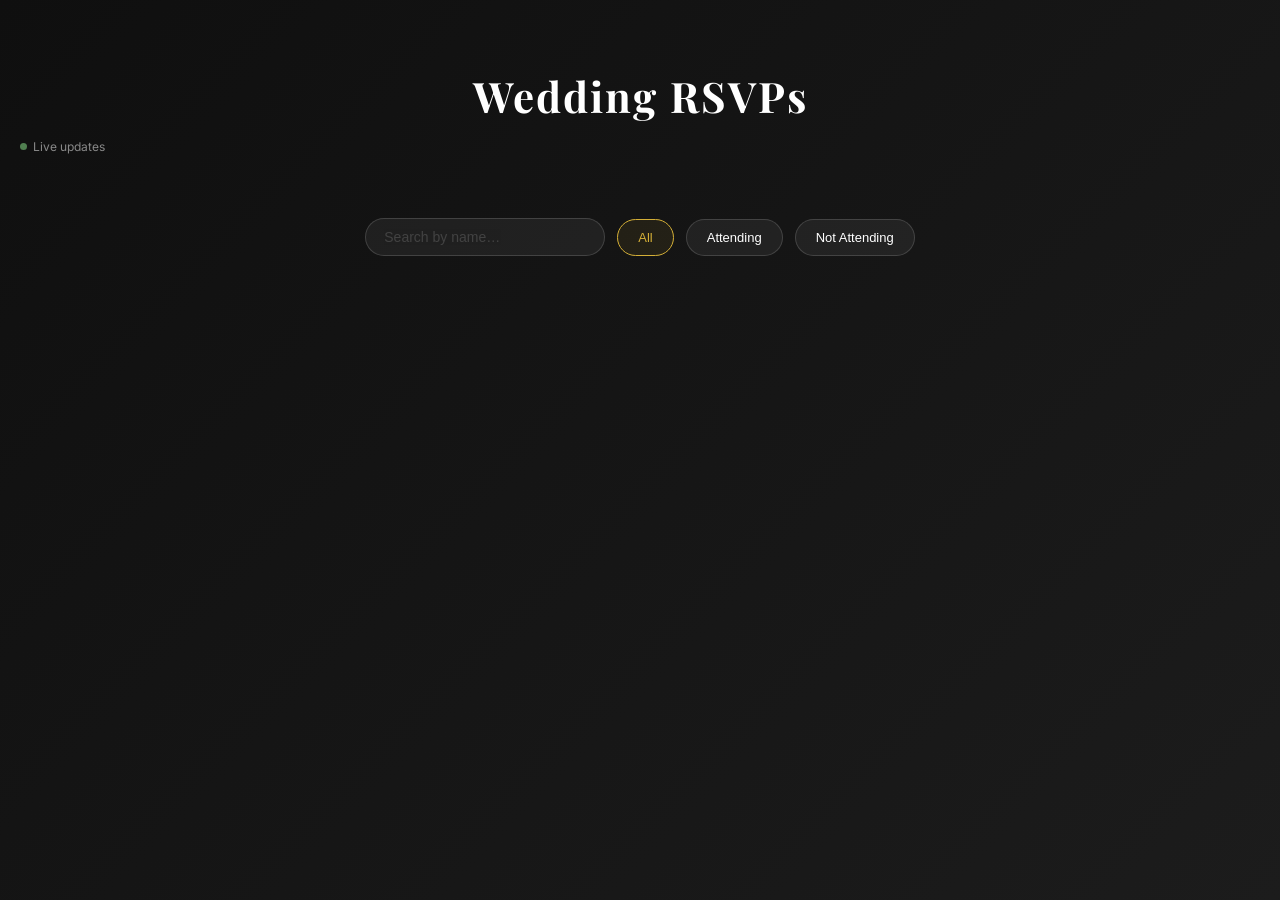
<file: src/rsvp_review.html>
<!DOCTYPE html>
<html lang="en">
<head>
  <meta charset="UTF-8" />
  <meta name="viewport" content="width=device-width, initial-scale=1.0" />
  <title>RSVP Review</title>

  <link href="https://fonts.googleapis.com/css2?family=Playfair+Display:wght@500;700&family=Inter:wght@300;400;500&display=swap" rel="stylesheet">
  <link rel="stylesheet" href="https://cdnjs.cloudflare.com/ajax/libs/font-awesome/6.5.1/css/all.min.css">
  <link rel="icon" type="image/png" href="./media/us-married_copy.png">

  <style>
    :root {
      --gold: #d4af37;
      --ivory: #f8f6f1;
      --green: #90ee90;
      --red: #e74c3c;
    }

    * { box-sizing: border-box; }

    body {
      margin: 0;
      font-family: 'Inter', sans-serif;
      background: linear-gradient(135deg, #0f0f0f, #1c1c1c);
      color: white;
      min-height: 100vh;
      padding: 40px 20px 60px;
    }

    /* ── HEADER ── */
    h1 {
      text-align: center;
      font-family: 'Playfair Display', serif;
      font-size: 42px;
      margin-bottom: 10px;
      letter-spacing: 2px;
    }

    /* ── STATS BAR ── */
    .stats {
      display: flex;
      justify-content: center;
      gap: 32px;
      flex-wrap: wrap;
      margin-bottom: 36px;
      font-size: 14px;
      opacity: .7;
    }
    .stats span { display: flex; align-items: center; gap: 6px; }
    .stats strong { color: var(--gold); font-size: 20px; }

    /* ── SEARCH + FILTER ── */
    .toolbar {
      display: flex;
      justify-content: center;
      align-items: center;
      gap: 12px;
      flex-wrap: wrap;
      margin-bottom: 36px;
    }

    .search-box {
      padding: 10px 18px;
      border-radius: 30px;
      border: 1px solid rgba(255,255,255,.15);
      background: rgba(255,255,255,.06);
      color: white;
      font-size: 14px;
      width: 240px;
      transition: border-color .2s;
    }
    .search-box::placeholder { opacity: .4; }
    .search-box:focus { outline: none; border-color: var(--gold); }

    .filter-btn {
      padding: 10px 20px;
      border-radius: 30px;
      border: 1px solid rgba(255,255,255,.15);
      background: rgba(255,255,255,.06);
      color: white;
      font-size: 13px;
      cursor: pointer;
      transition: all .2s;
    }
    .filter-btn:hover,
    .filter-btn.active { border-color: var(--gold); color: var(--gold); background: rgba(212,175,55,.08); }

    /* ── GRID ── */
    .grid {
      display: grid;
      grid-template-columns: repeat(auto-fill, minmax(260px, 1fr));
      gap: 28px;
      max-width: 1200px;
      margin: 0 auto;
    }

    /* ── CARD ── */
    .card-wrapper {
      perspective: 1000px;
    }

    .card {
      position: relative;
      width: 100%;
      height: 240px;
      transform-style: preserve-3d;
      transition: transform 0.65s ease;
      cursor: pointer;
    }
    .card.flipped { transform: rotateY(180deg); }

    .card-face {
      position: absolute;
      inset: 0;
      backface-visibility: hidden;
      -webkit-backface-visibility: hidden;
      border-radius: 20px;
      padding: 25px;
      background: #1f1f1f;
      box-shadow: 0 15px 35px rgba(0,0,0,.4);
      border: 1px solid rgba(255,255,255,.07);
      transition: border-color .3s ease, box-shadow .3s ease;
    }

    .card-wrapper:hover .card-face {
      border-color: rgba(212,175,55,.8);
      box-shadow: 0 0 28px rgba(212,175,55,.4);
    }

    /* Front */
    .card-front {
      display: flex;
      flex-direction: column;
      justify-content: center;
      align-items: center;
      text-align: center;
      gap: 12px;
    }
    .card-front h2 {
      font-family: 'Playfair Display', serif;
      font-size: 22px;
      margin: 0;
      line-height: 1.3;
    }
    .card-front .guests-hint {
      font-size: 12px;
      opacity: .45;
    }

    /* Status badge */
    .status {
      font-size: 13px;
      letter-spacing: 1px;
      text-transform: uppercase;
      padding: 5px 14px;
      border-radius: 20px;
      font-weight: 500;
    }
    .attending {
      background: rgba(144,238,144,.2);
      color: var(--green);
      border: 1px solid rgba(144,238,144,.5);
    }
    .not-attending {
      background: rgba(231,76,60,.2);
      color: var(--red);
      border: 1px solid rgba(231,76,60,.4);
    }

    /* Back */
    .card-back {
      transform: rotateY(180deg);
      font-size: 13px;
      line-height: 1.7;
      overflow-y: auto;
      display: flex;
      flex-direction: column;
      justify-content: center;
      gap: 2px;
    }
    .card-back p { margin: 0; }
    .label { font-weight: 500; opacity: .55; margin-right: 4px; }

    /* Flip hint */
    .flip-hint {
      position: absolute;
      bottom: 12px;
      right: 14px;
      font-size: 11px;
      opacity: .25;
      pointer-events: none;
    }

    /* ── SKELETON LOADER ── */
    .skeleton {
      background: #1f1f1f;
      border-radius: 20px;
      height: 240px;
      overflow: hidden;
      position: relative;
    }
    .skeleton::after {
      content: "";
      position: absolute;
      inset: 0;
      background: linear-gradient(90deg, transparent 0%, rgba(255,255,255,.05) 50%, transparent 100%);
      animation: shimmer 1.4s infinite;
    }
    @keyframes shimmer { from { transform: translateX(-100%); } to { transform: translateX(100%); } }

    /* ── EMPTY / ERROR ── */
    .empty-state {
      text-align: center;
      opacity: .5;
      margin-top: 60px;
      font-size: 18px;
      grid-column: 1 / -1;
    }

    /* ── REALTIME BADGE ── */
    .live-badge {
      display: inline-flex;
      align-items: center;
      gap: 6px;
      font-size: 12px;
      opacity: .5;
      margin: 0 auto 28px;
      justify-content: center;
    }
    .live-dot {
      width: 7px;
      height: 7px;
      border-radius: 50%;
      background: var(--green);
      animation: pulse 2s infinite;
    }
    @keyframes pulse {
      0%, 100% { opacity: 1; }
      50%       { opacity: .3; }
    }

    /* ── TOAST ── */
    .toast {
      position: fixed;
      bottom: 30px;
      left: 50%;
      transform: translateX(-50%) translateY(20px);
      background: rgba(20,20,20,.95);
      border: 1px solid rgba(212,175,55,.4);
      color: var(--ivory);
      padding: 11px 22px;
      border-radius: 30px;
      font-size: 13px;
      opacity: 0;
      transition: all .3s ease;
      z-index: 999;
      white-space: nowrap;
      pointer-events: none;
    }
    .toast.show { opacity: 1; transform: translateX(-50%) translateY(0); }
  </style>
</head>

<body>
  <h1>Wedding RSVPs</h1>

  <div class="live-badge">
    <div class="live-dot"></div> Live updates
  </div>

  <!-- Stats -->
  <div class="stats" id="statsBar"></div>

  <!-- Search + Filter -->
  <div class="toolbar">
    <input  class="search-box" id="searchBox" type="search" placeholder="Search by name…" />
    <button class="filter-btn active" data-filter="all">All</button>
    <button class="filter-btn" data-filter="attending">Attending</button>
    <button class="filter-btn" data-filter="not-attending">Not Attending</button>
  </div>

  <div class="grid" id="rsvpGrid"></div>
  <div class="toast" id="toast"></div>

<script type="module">
// Pinned — same version across all pages, avoids DataCloneError
import { createClient } from "https://esm.sh/@supabase/supabase-js@2.45.4";

/* ─── CONFIG ─────────────────────────────────────────────── */
const SUPABASE_URL      = "https://qgdifervtqgkmvonawza.supabase.co";
const SUPABASE_ANON_KEY = "eyJhbGciOiJIUzI1NiIsInR5cCI6IkpXVCJ9.eyJpc3MiOiJzdXBhYmFzZSIsInJlZiI6InFnZGlmZXJ2dHFna212b25hd3phIiwicm9sZSI6ImFub24iLCJpYXQiOjE3NzA4MTU2MDUsImV4cCI6MjA4NjM5MTYwNX0.v_Kf0OWU1F8DC3ThOPaYNne8b6a1EjPpOpGAb4HAvpA";

/* ─── STATE ──────────────────────────────────────────────── */
const supabase  = createClient(SUPABASE_URL, SUPABASE_ANON_KEY);
const grid      = document.getElementById("rsvpGrid");
const statsBar  = document.getElementById("statsBar");
const searchBox = document.getElementById("searchBox");
const toastEl   = document.getElementById("toast");

let allRsvps    = [];     // full dataset
let activeFilter = "all"; // all | attending | not-attending

/* ─── TOAST ──────────────────────────────────────────────── */
let toastTimer;
function toast(msg, duration = 3000) {
  clearTimeout(toastTimer);
  toastEl.textContent = msg;
  toastEl.classList.add("show");
  toastTimer = setTimeout(() => toastEl.classList.remove("show"), duration);
}

/* ─── SANITIZE ───────────────────────────────────────────── */
function sanitize(value) {
  if (value === null || value === undefined || value === "") return "—";
  return String(value)
    .replace(/&/g,  "&amp;")
    .replace(/</g,  "&lt;")
    .replace(/>/g,  "&gt;")
    .replace(/"/g,  "&quot;")
    .replace(/'/g,  "&#039;");
}

/* ─── STATS ──────────────────────────────────────────────── */
function renderStats() {
  const total     = allRsvps.length;
  const attending = allRsvps.filter(r => r.attendance === "Yes").length;
  const guests    = allRsvps.reduce((sum, r) => sum + (parseInt(r.seats_reserved) || 0), 0);

  statsBar.innerHTML = `
    <span><strong>${total}</strong> RSVPs</span>
    <span><strong>${attending}</strong> Attending</span>
    <span><strong>${total - attending}</strong> Not Attending</span>
    <span><strong>${guests}</strong> Total Guests</span>
  `;
}

/* ─── BUILD CARD ELEMENT ─────────────────────────────────── */
function buildCard(rsvp) {
  const isAttending = rsvp.attendance === "Yes";

  const wrapper = document.createElement("div");
  wrapper.className        = "card-wrapper";
  wrapper.dataset.rsvpId   = rsvp.id;
  wrapper.dataset.attending = isAttending ? "attending" : "not-attending";
  wrapper.dataset.name     = (rsvp.full_name || "").toLowerCase();

  const card = document.createElement("div");
  card.className = "card";

  const ts = rsvp.timestamp
    ? new Date(rsvp.timestamp).toLocaleDateString("en-GB", { day:"numeric", month:"short", year:"numeric" })
    : "—";

  card.innerHTML = `
    <div class="card-face card-front">
      <h2>${sanitize(rsvp.full_name)}</h2>
      <div class="status ${isAttending ? "attending" : "not-attending"}">
        ${isAttending ? "✓ Attending" : "✕ Not Attending"}
      </div>
      <div class="guests-hint">${isAttending ? `${sanitize(rsvp.seats_reserved)} guest(s)` : ""}</div>
      <span class="flip-hint">tap to flip</span>
    </div>
    <div class="card-face card-back">
      <p><span class="label">Name</span>${sanitize(rsvp.full_name)}</p>
      <p><span class="label">Attendance</span>${sanitize(rsvp.attendance)}</p>
      <p><span class="label">Guests</span>${sanitize(rsvp.seats_reserved)}</p>
      <p><span class="label">Phone</span>${sanitize(rsvp.phone)}</p>
      <p><span class="label">Message</span>${sanitize(rsvp.message) !== "—" ? sanitize(rsvp.message) : "<em style='opacity:.4'>None</em>"}</p>
      <p><span class="label">Submitted</span>${ts}</p>
      <span class="flip-hint">tap to flip</span>
    </div>
  `;

  card.addEventListener("click", () => card.classList.toggle("flipped"));
  wrapper.appendChild(card);
  return wrapper;
}

/* ─── RENDER VISIBLE CARDS ───────────────────────────────── */
function renderGrid() {
  const query = searchBox.value.trim().toLowerCase();

  const visible = allRsvps.filter(r => {
    const matchFilter =
      activeFilter === "all" ||
      (activeFilter === "attending"     && r.attendance === "Yes") ||
      (activeFilter === "not-attending" && r.attendance !== "Yes");

    const matchSearch = !query || (r.full_name || "").toLowerCase().includes(query);
    return matchFilter && matchSearch;
  });

  grid.innerHTML = "";

  if (!visible.length) {
    grid.innerHTML = `<div class="empty-state">${
      query ? `No RSVPs matching "${sanitize(query)}"` : "No RSVPs yet."
    }</div>`;
    return;
  }

  visible.forEach(r => grid.appendChild(buildCard(r)));
}

/* ─── SKELETON PLACEHOLDERS ──────────────────────────────── */
function showSkeletons(n = 6) {
  grid.innerHTML = Array(n).fill('<div class="skeleton"></div>').join("");
}

/* ─── INITIAL LOAD ───────────────────────────────────────── */
async function loadRsvps() {
  showSkeletons();

  const { data, error } = await supabase
    .from("rsvps")
    .select("*")
    .order("timestamp", { ascending: false });

  if (error) {
    const msg = error.message || error.code || "unknown error";
    console.error("[loadRsvps]", msg);
    grid.innerHTML = `<div class="empty-state">Failed to load RSVPs: ${sanitize(msg)}</div>`;
    return;
  }

  allRsvps = data ?? [];
  renderStats();
  renderGrid();
}

/* ─── SEARCH ─────────────────────────────────────────────── */
searchBox.addEventListener("input", renderGrid);

/* ─── FILTER BUTTONS ─────────────────────────────────────── */
document.querySelectorAll(".filter-btn").forEach(btn => {
  btn.addEventListener("click", () => {
    document.querySelectorAll(".filter-btn").forEach(b => b.classList.remove("active"));
    btn.classList.add("active");
    activeFilter = btn.dataset.filter;
    renderGrid();
  });
});

/* ─── REALTIME ───────────────────────────────────────────── */
supabase
  .channel("rsvps-realtime")
  .on(
    "postgres_changes",
    { event: "*", schema: "public", table: "rsvps" },
    (payload) => {
      try {
        const { eventType, new: newRow, old: oldRow } = payload;

        if (eventType === "INSERT") {
          allRsvps.unshift(newRow);
          toast(`New RSVP: ${newRow.full_name || "Guest"} — ${newRow.attendance === "Yes" ? "Attending ✓" : "Not Attending"}`);
        }

        if (eventType === "UPDATE") {
          allRsvps = allRsvps.map(r => r.id === newRow.id ? newRow : r);
          toast(`Updated: ${newRow.full_name || "Guest"}`);
        }

        if (eventType === "DELETE") {
          allRsvps = allRsvps.filter(r => r.id !== oldRow.id);
        }

        renderStats();
        renderGrid();
      } catch (err) {
        console.warn("[Realtime] handler error:", err?.message || err);
      }
    }
  )
  .subscribe((status, err) => {
    if (status === "SUBSCRIBED") {
      console.log("[Realtime] RSVP channel subscribed");
    } else if (err) {
      console.warn("[Realtime] Subscription issue:", err?.message || status);
    }
  });

/* ─── KICK OFF ───────────────────────────────────────────── */
loadRsvps();
</script>
</body>
</html>
</file>
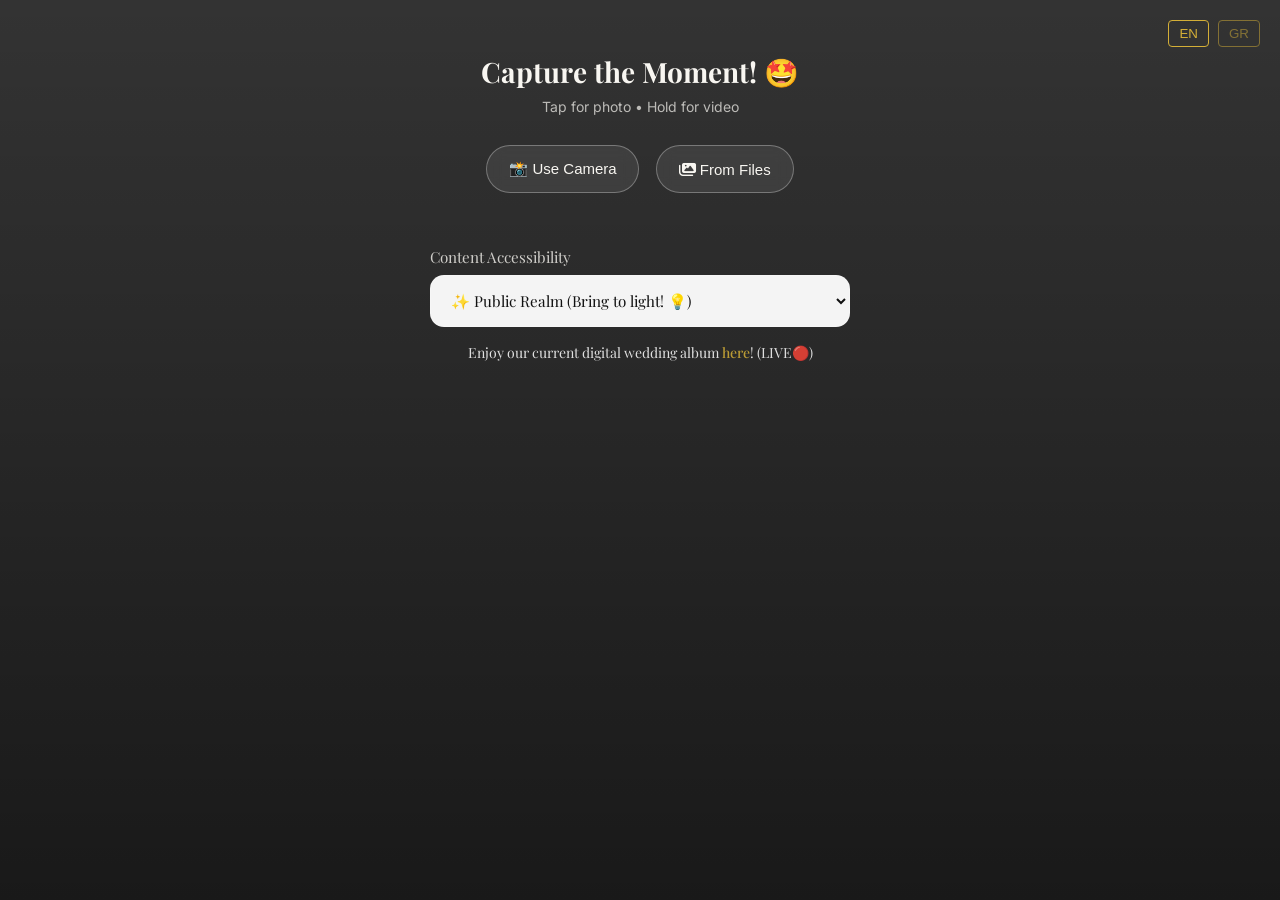
<file: src/upload.html>
<!DOCTYPE html>
<html>
<head>
<meta charset="UTF-8" />
<meta name="viewport" content="width=device-width, initial-scale=1.0" />
<title>Capture the Moment</title>

<link href="https://fonts.googleapis.com/css2?family=Playfair+Display:wght@500;700&family=Inter:wght@300;400&display=swap" rel="stylesheet">
<link rel="stylesheet" href="https://cdnjs.cloudflare.com/ajax/libs/font-awesome/6.5.1/css/all.min.css">
<link rel="icon" type="image/png" href="./media/us-married_copy.png">

<style>
:root {
  --gold: #d4af37;
  --ivory: #f8f6f1;
  --glass: rgba(255,255,255,0.08);
}

* { box-sizing: border-box; }

body {
  margin: 0;
  font-family: 'Inter', sans-serif;
  background:
    linear-gradient(rgba(0,0,0,.80), rgba(0,0,0,.90)),
    url('https://images.unsplash.com/photo-1520854221256-17451cc331bf?q=80&w=2000&auto=format&fit=crop')
    no-repeat center center fixed;
  background-size: cover;
  color: var(--ivory);
  display: flex;
  flex-direction: column;
  align-items: center;
  padding: 30px 20px 60px;
  min-height: 100vh;
}

/* ── HEADER ── */
header { position: absolute; top: 0; width: 100%; }

.language-switch { position: absolute; top: 20px; right: 20px; }
.language-switch button {
  background: transparent;
  border: 1px solid var(--gold);
  color: var(--gold);
  padding: 5px 10px;
  margin-left: 5px;
  cursor: pointer;
  border-radius: 4px;
  transition: all .2s;
}
.language-switch button:hover { background: var(--gold); color: #000; }

/* ── TITLES ── */
h2 {
  font-family: 'Playfair Display', serif;
  font-size: 28px;
  margin-bottom: 8px;
  text-align: center;
}
.subtitle {
  font-size: 14px;
  opacity: .7;
  margin-bottom: 30px;
  text-align: center;
}

/* ── MODE BUTTONS ── */
.mode-selection {
  display: flex;
  gap: 16px;
  margin-bottom: 30px;
  flex-wrap: wrap;
  justify-content: center;
}

.mode-btn {
  padding: 14px 22px;
  border-radius: 40px;
  border: 1px solid rgba(255,255,255,0.3);
  background: var(--glass);
  backdrop-filter: blur(8px);
  color: var(--ivory);
  font-size: 15px;
  cursor: pointer;
  transition: .2s;
}
.mode-btn:hover {
  transform: scale(1.05);
  border-color: var(--gold);
}

/* ── CAMERA WRAPPER ── */
.camera-wrapper {
  position: relative;
  width: 100%;
  max-width: 420px;
  border-radius: 30px;
  overflow: hidden;
  background: #000;
  box-shadow: 0 20px 60px rgba(0,0,0,.6);
  display: none;
}

video, canvas { width: 100%; display: block; }

/* ── CONTROLS ── */
.controls {
  margin-top: 25px;
  display: none;
  justify-content: center;
  align-items: center;
  gap: 24px;
  flex-wrap: wrap;
}

.switch-btn {
  width: 50px;
  height: 50px;
  border-radius: 50%;
  border: 1px solid rgba(255,255,255,.3);
  background: var(--glass);
  color: var(--ivory);
  font-size: 18px;
  cursor: pointer;
  transition: .2s;
}
.switch-btn:hover { border-color: var(--gold); }

.record-btn {
  width: 90px;
  height: 90px;
  border-radius: 50%;
  background: var(--gold);
  box-shadow: 0 0 0 6px rgba(255,255,255,.2);
  cursor: pointer;
  position: relative;
  border: none;
  transition: transform .15s, background .2s;
}
.record-btn::after {
  content: "";
  position: absolute;
  inset: 18px;
  border-radius: 50%;
  background: #fff;
}
.record-btn.recording {
  background: #b30000;
  transform: scale(1.08);
}

/* ── ACTION BUTTONS ── */
.action-btn {
  padding: 10px 18px;
  border-radius: 30px;
  border: 1px solid rgba(255,255,255,.3);
  background: var(--glass);
  color: var(--ivory);
  font-size: 14px;
  cursor: pointer;
  display: none;
  align-items: center;
  gap: 7px;
  transition: .2s;
}
.action-btn:hover { border-color: var(--gold); color: var(--gold); }
.action-btn:disabled { opacity: .4; cursor: not-allowed; }

/* ── VISIBILITY SELECT ── */
.visibility-group {
  margin-top: 24px;
  width: 100%;
  max-width: 420px;
}
.visibility-group label {
  display: block;
  font-family: 'Playfair Display', serif;
  font-size: 0.95rem;
  margin-bottom: 8px;
  opacity: .8;
}
.visibility-group select {
  width: 100%;
  padding: 14px 16px;
  font-family: 'Playfair Display', serif;
  font-size: 0.95rem;
  border-radius: 14px;
  border: 1px solid rgba(255,255,255,.2);
  background: rgba(255,255,255,0.95);
  color: #111;
  cursor: pointer;
  transition: all .3s ease;
}
.visibility-group select:focus {
  outline: none;
  border-color: var(--gold);
  box-shadow: 0 0 0 2px rgba(212,175,55,.25);
}

/* ── GALLERY PREVIEW ── */
#galleryPreview {
  display: none;
  flex-wrap: wrap;
  justify-content: center;
  gap: 10px;
  padding: 15px;
}

.preview-thumb {
  position: relative;
  width: 100px;
  height: 100px;
  border-radius: 12px;
  overflow: hidden;
  flex-shrink: 0;
}
.preview-thumb img,
.preview-thumb video {
  width: 100%;
  height: 100%;
  object-fit: cover;
}
.preview-remove {
  position: absolute;
  top: 4px;
  right: 4px;
  background: rgba(0,0,0,.65);
  color: #fff;
  border: none;
  border-radius: 50%;
  width: 22px;
  height: 22px;
  font-size: 12px;
  cursor: pointer;
  display: flex;
  align-items: center;
  justify-content: center;
  transition: background .2s;
}
.preview-remove:hover { background: #b30000; }

/* ── PROGRESS ── */
.progress-wrap {
  width: 100%;
  max-width: 420px;
  margin-top: 16px;
  display: none;
}
.progress-wrap.visible { display: block; }
.progress-bar-bg {
  background: rgba(255,255,255,.1);
  border-radius: 10px;
  height: 5px;
  overflow: hidden;
}
.progress-bar-fill {
  height: 100%;
  background: var(--gold);
  border-radius: 10px;
  width: 0%;
  transition: width .3s ease;
}
.progress-label {
  text-align: center;
  font-size: 12px;
  opacity: .5;
  margin-top: 5px;
}

/* ── STATUS ── */
#status {
  margin-top: 20px;
  font-size: 14px;
  opacity: .8;
  text-align: center;
  min-height: 20px;
}

/* ── TOAST ── */
.toast {
  position: fixed;
  bottom: 30px;
  left: 50%;
  transform: translateX(-50%) translateY(20px);
  background: rgba(20,20,20,.95);
  border: 1px solid rgba(212,175,55,.4);
  color: var(--ivory);
  padding: 12px 24px;
  border-radius: 30px;
  font-size: 14px;
  opacity: 0;
  transition: all .3s ease;
  z-index: 999;
  white-space: nowrap;
  pointer-events: none;
}
.toast.show { opacity: 1; transform: translateX(-50%) translateY(0); }

.digital-album {
  margin-top: 16px;
  text-align: center;
  font-size: 14px;
  opacity: 0.85;
}

.elegant-link {
  color: var(--gold);
  text-decoration: none;
  font-weight: 500;
}

.elegant-link:hover {
  text-decoration: underline;
}

</style>
</head>

<body>
<header>
  <div class="language-switch">
    <button onclick="setLanguage('en')" id="btn-en">EN</button>
    <button onclick="setLanguage('gr')" id="btn-gr">GR</button>
  </div>
</header>

<h2 id="header"></h2>
<div class="subtitle" id="subtitle"></div>

<div id="modeSelection" class="mode-selection">
  <button id="cameraModeBtn" class="mode-btn"></button>
  <button id="galleryModeBtn" class="mode-btn"></button>
</div>

<input type="file" id="fileInput" accept="image/*,video/*" multiple style="display:none;" />

<div class="camera-wrapper">
  <video id="video" autoplay playsinline muted></video>
  <canvas id="canvas" style="display:none;"></canvas>
  <div id="galleryPreview"></div>
</div>

<div class="controls">
  <button id="switchBtn" class="switch-btn"><i class="fa-solid fa-camera-rotate"></i></button>
  <button id="recordBtn" class="record-btn"></button>
  <button id="retakeBtn" class="action-btn"><i class="fa-solid fa-arrow-rotate-left"></i> <span id="retakeLbl"></span></button>
  <button id="shareBtn"  class="action-btn"><i class="fa-solid fa-share-nodes"></i> <span id="shareLbl"></span></button>
  <button id="uploadBtn" class="action-btn"><i class="fa-solid fa-arrow-up-from-bracket"></i> <span id="uploadLbl"></span></button>
</div>

<div class="visibility-group">
  <label id="visibilityLabel"></label>
  <select id="visibility">
    <option value="public"  id="optPublic"></option>
    <option value="private" id="optPrivate"></option>
  </select>
  <div id="digital_album" class="digital-album"></div>
</div>

<div class="progress-wrap" id="progressWrap">
  <div class="progress-bar-bg">
    <div class="progress-bar-fill" id="progressFill"></div>
  </div>
  <div class="progress-label" id="progressLabel"></div>
</div>

<p id="status"></p>
<div class="toast" id="toast"></div>

<!-- ── i18n ── -->
<script>
const translations = {
  en: {
    header:          "Capture the Moment! 🤩",
    subtitle:        "Tap for photo • Hold for video",
    cameraModeBtn:   "📸 Use Camera",
    galleryModeBtn:  '<i class="fa-solid fa-images"></i> From Files',
    retakeLbl:       "Retake",
    shareLbl:        "Share",
    uploadLbl:       "Upload",
    visibilityLabel: "Content Accessibility",
    optPublic:       "✨ Public Realm (Bring to light! 💡)",
    optPrivate:      "🖤 Classified (For our little eyes only! 👀🫣)",
    digital_album:   `<p style="color:white;font-family:'Playfair Display', serif;">Enjoy our current digital wedding album <a href="./digital-album.html" class="elegant-link">here</a>! (LIVE🔴)</p>`,
  },
  gr: {
    header:          "Απαθανάτισε τη Στιγμή! 🤩",
    subtitle:        "Πατήστε για φωτογραφία • Κρατήστε για βίντεο",
    cameraModeBtn:   "📸 Κάμερα",
    galleryModeBtn:  '<i class="fa-solid fa-images"></i> Από Αρχεία',
    retakeLbl:       "Ξανά!",
    shareLbl:        "Κοινοποίηση",
    uploadLbl:       "Ανέβασμα",
    visibilityLabel: "Προσβασιμότητα Υλικού",
    optPublic:       "✨ Δημόσια · Όλα στο φως!",
    optPrivate:      "🖤 Απόρρητο (Για τα ματάκια μας μόνο! 👀🫣)",
    digital_album:   `<p style="color:white;font-family:'Playfair Display', serif;">Απολαύστε το γαμήλιο λεύκωμά μας ζωντανά <a href="./digital-album.html" class="elegant-link">εδώ</a>! (LIVE🔴)</p>`,
  }
};

let currentLang = "en";

function setLanguage(lang) {
  currentLang = lang;
  localStorage.setItem("language", lang);
  applyLanguage(lang);
}

function applyLanguage(lang) {
  const t = translations[lang] || translations.en;
  document.documentElement.lang = lang;

  // Simple text/innerHTML targets — keyed by element id
  const targets = [
    "header", "subtitle", "cameraModeBtn", "galleryModeBtn",
    "retakeLbl", "shareLbl", "uploadLbl",
    "visibilityLabel", "optPublic", "optPrivate", "digital_album"
  ];
  targets.forEach(id => {
    const el = document.getElementById(id);
    if (el && t[id] !== undefined) el.innerHTML = t[id];
  });

  document.getElementById("btn-en").style.opacity = lang === "en" ? "1" : "0.5";
  document.getElementById("btn-gr").style.opacity = lang === "gr" ? "1" : "0.5";
}

document.addEventListener("DOMContentLoaded", () => {
  applyLanguage(localStorage.getItem("language") || "en");
});
</script>

<!-- ── MAIN APP ── -->
<script type="module" src="upload.js">
</script>
</body>
</html>
</file>
